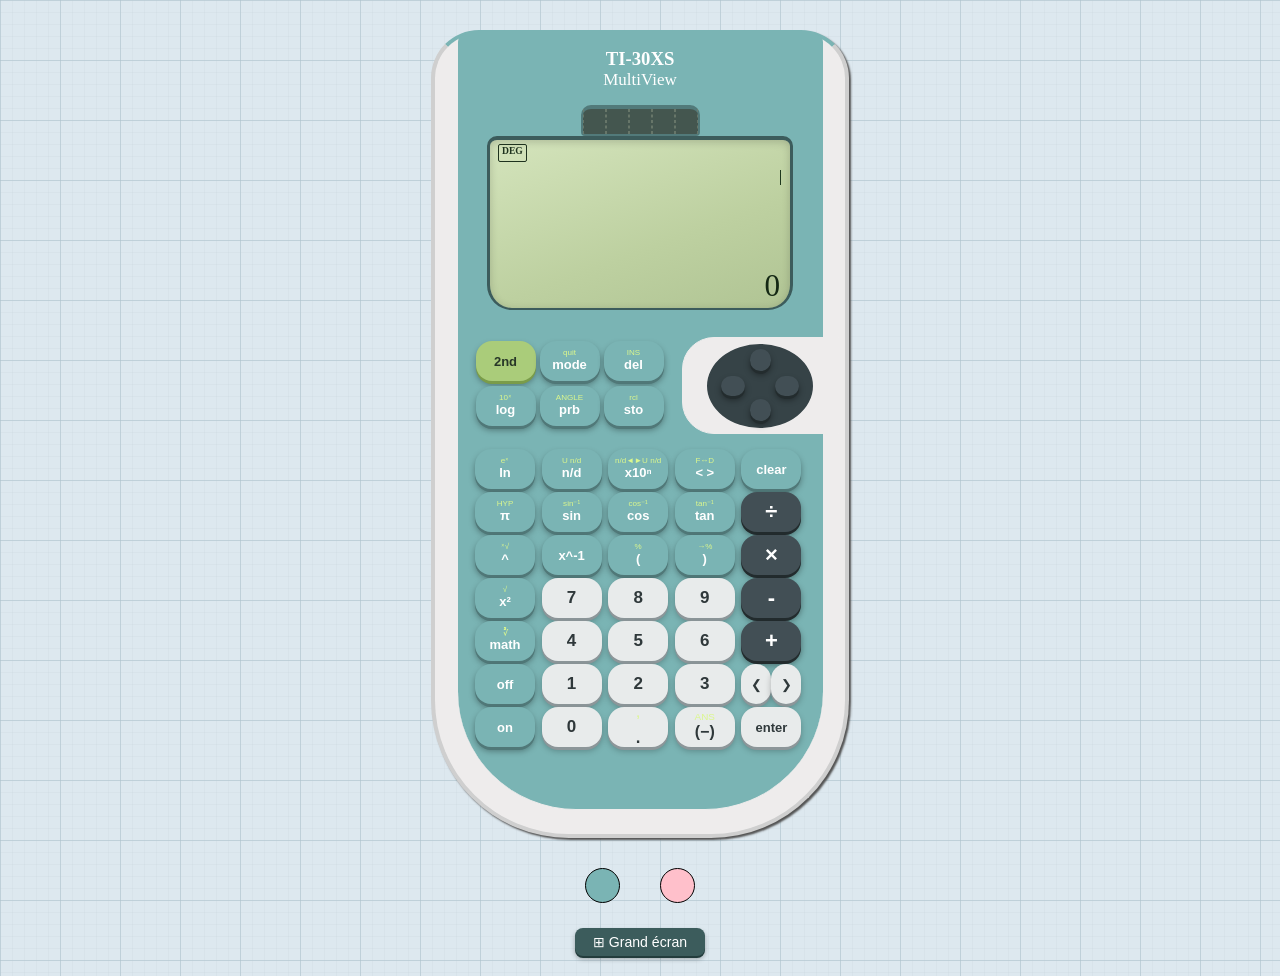
<file: index.html>
<!DOCTYPE html>
<html>
    <head>
    <meta charset="UTF-8">
    <link href="style.css" rel="stylesheet">
    <meta content="width=device-width, initial-scale=1" name="viewport" />
    <title>TI-30XS Multiview Calculator</title>
    </head>
    <body>

        <div class="outer-border" id="outer">
            <div class="inner-border" id="inner-color">
                <div class="calculator">
                    <div class="product-name">
                        <h3>TI-30XS</h3>
                        <p>MultiView</p>
                    </div>
                    <div class="solar-panel" id="solar">
                        <div class="panel-line"></div>
                        <div class="panel-line"></div>
                        <div class="panel-line"></div>
                        <div class="panel-line"></div>
                        <div class="panel-line"></div>
                    </div>
                    <div class="screen-display" id="screen">
                        <div class="indicators-display" id="indicatorsDisplay"></div>
                        <div class="previous-display" id="previousDisplay"></div>
                        <div class="calculator-display" id="mainDisplay"></div>
                    </div>

                    <div class="calculator-keys">
                        <div class="row-1">
                            <div class="column-1">
                                <button class="second" id="secondBtn" data-action="2nd">2nd</button>
                                <button class="NaN" data-action="mode"><span class="primary-label">mode</span><span class="second-label">quit</span></button>
                                <button class="NaN" data-action="delete"><span class="primary-label">del</span><span class="second-label">INS</span></button>
                                <button class="NaN" data-action="log">
                                    <span class="primary-label">log</span>
                                    <span class="second-label">10ˣ</span>
                                </button>
                                <button class="NaN" data-action="probability"><span class="primary-label">prb</span><span class="second-label">ANGLE</span></button>
                                <button class="NaN" data-action="data"><span class="primary-label">sto</span><span class="second-label">rcl</span></button>
                            </div>

                            <div class="column-2">
                                <div class="design">
                                    <div class="circle">
                                        <div class="container">
                                            <div class="top row">
                                            <button class="navigation-arrow" id="up" data-action="up"></button>
                                            </div>
                                            <div class="middle row">
                                                <button class="navigation-arrow" id="left" data-action="left"></button>
                                            <button class="navigation-arrow" id="right" data-action="right"></button>
                                            </div>
                                            <div class="bottom row">
                                            <button class="navigation-arrow" id="down" data-action="down"></button>
                                            </div>

                                        </div>
                                    </div>
                                </div>
                            </div>
                        </div>
                        <div class="row-2">
                            <button class="NaN" data-action="ln">
                                <span class="primary-label">ln</span>
                                <span class="second-label">eˣ</span>
                            </button>
                            <button class="NaN" data-action="n/d">
                                <span class="primary-label">n/d</span>
                                <span class="second-label">U n/d</span>
                            </button>
                            <button class="NaN" data-action="exponent"><span class="primary-label">x10ⁿ</span><span class="second-label">n/d◄►U n/d</span></button>
                            <button class="NaN" data-action="toggle-display"><span class="primary-label">&lt; &gt;</span><span class="second-label">F↔D</span></button>
                            <button class="NaN" data-action="clear">clear</button>
                            <button class="NaN" data-action="pi">
                                <span class="primary-label">π</span>
                                <span class="second-label">HYP</span>
                            </button>
                            <button class="NaN" data-action="sin">
                                <span class="primary-label">sin</span>
                                <span class="second-label">sin⁻¹</span>
                            </button>
                            <button class="NaN" data-action="cos">
                                <span class="primary-label">cos</span>
                                <span class="second-label">cos⁻¹</span>
                            </button>
                            <button class="NaN" data-action="tan">
                                <span class="primary-label">tan</span>
                                <span class="second-label">tan⁻¹</span>
                            </button>
                            <button class="operator" data-action="division">÷</button>
                            <button class="NaN" data-action="power">
                                <span class="primary-label">^</span>
                                <span class="second-label">ˣ√</span>
                            </button>
                            <button class="NaN" data-action="negative-exponent">x^-1</button>
                            <button class="NaN" data-action="open-paren"><span class="primary-label">(</span><span class="second-label">%</span></button>
                            <button class="NaN" data-action="close-paren"><span class="primary-label">)</span><span class="second-label">→%</span></button>
                            <button class="operator" data-action="multiplication">×</button>
                            <button class="NaN" data-action="squared"><span class="primary-label">x²</span><span class="second-label">√</span></button>
                            <button class="number">7</button>
                            <button class="number">8</button>
                            <button class="number">9</button>
                            <button class="operator" data-action="subtraction">-</button>
                            <button class="NaN" data-action="math">
                                <span class="primary-label">math</span>
                                <span class="second-label">∛</span>
                            </button>
                            <button class="number">4</button>
                            <button class="number">5</button>
                            <button class="number">6</button>
                            <button class="operator" data-action="addition">+</button>
                            <button class="NaN" data-action="off">off</button>
                            <button class="number">1</button>
                            <button class="number">2</button>
                            <button class="number">3</button>
                                <div class="button-container">
                                    <button class="accessory" data-action="forward" id="forward">&#10094;</button>
                                    <button class="accessory" data-action="backward" id="backward">&#10095;</button>
                                </div>
                            <button class="NaN" data-action="on">on</button>
                            <button class="number">0</button>
                            <button class="decimal accessory" data-action="decimal"><span class="primary-label">.</span><span class="second-label">,</span></button>
                            <button class="negative accessory" data-action="negative"><span class="primary-label">(&#x2212;)</span><span class="second-label">ANS</span></button>
                            <button class="enter accessory" id="enter" data-action="calculate">enter</button>
                        </div>
                    </div>

                </div>
            </div>
        </div>
        <div class="color-selector">
            <button class ="colorway" id="option-1" onclick="colorChanger('blue')"></button>
            <button class="colorway" id="option-2" onclick="colorChanger('pink')"></button>
        </div>
        <button id="secondScreenToggle" class="second-screen-btn">⊞ Grand écran</button>

        <div id="secondScreen" class="second-screen hidden">
            <div class="second-screen-header">
                <span class="second-screen-title">TI-30XS</span>
                <button id="secondScreenClose">✕</button>
            </div>
            <div class="second-screen-body">
                <div class="ss-indicators" id="ssIndicators"></div>
                <div class="ss-expression" id="ssExpression"></div>
                <div class="ss-result" id="ssResult">0</div>
            </div>
        </div>

        <script defer src="javascript.js"></script>
    </body>
</html>
</file>
<file: style.css>
*{
    margin:0;
}

body{
    min-height: 100vh;
    align-items: center;
    justify-content: center;
    background-image: url(background.svg);
    background-repeat: repeat;
    background-size: 120px 120px;
}

.outer-border{
    height:800px;
    width:410px;
    border: 4px solid rgb(207,207,207);
    background-color: rgb(238, 236, 236);
    border-top: 4px solid rgb(122, 180, 180);
    display:flex;
    justify-content: center;
    border-top-right-radius: 48px;
    border-top-left-radius: 48px;
    border-bottom-left-radius: 138px;
    border-bottom-right-radius: 138px;
    margin: 30px auto;
    box-shadow: 2px 2px 2px rgb(83, 83, 83);
    
}
.inner-border{
        display:flex;
        height: 775px;
        width:365px;
        border: 1px solid rgb(238, 236, 236);
        border-top-right-radius: 8px;
        border-top-left-radius: 8px;
        border-bottom-left-radius: 118px;
        border-bottom-right-radius: 118px;
        border-top:none;
        border-left:none;
        border-right:none;
        justify-content: center;
        background-color:rgb(122, 180, 180);           
}
.product-name{
    text-align:center;
    margin-top:0.875em;
    color:rgb(255, 255, 255);
}
.product-name p{
    font-weight: 500;
    font-size: 1.063em;
}
.solar-panel{
    display:flex;
    width:115px;
    height:25px;
    border: 2px solid rgb(82, 122, 122);
    background-color: rgba(56, 65, 56, 0.808);
    border-radius: 4px;
    border-top-left-radius: 10px;
    border-top-right-radius: 10px;
    border-top: 4px solid rgb(82, 122, 122);
    margin: 0 auto;
    margin-top:15px;
}
.panel-line{
    width: 30px;
    height: 25px;
    border: 1px dashed rgba(110, 124, 110, 0.849);
    border-bottom:none;
    border-top:none;
}

.screen-display{
        display:flex;
        flex-direction:column;
        width:300px;
        height: 168px;
        border: 3px solid rgb(60, 92, 92);
        background-color: #c8d8b0;
        background-image: linear-gradient(160deg, #d4e4bc 0%, #bdd0a0 60%, #b0c494 100%);
        margin: 0 auto;
        border-bottom-left-radius: 25px;
        border-bottom-right-radius: 25px;
        border-top-left-radius: 10px;
        border-top-right-radius: 10px;
        border-top: 4px solid rgb(60, 92, 92);
        border-bottom: 2px solid rgb(60, 92, 92);
        box-shadow: inset 0 2px 8px rgba(0,0,0,0.18);
}
.indicators-display{
    display: flex;
    gap: 5px;
    padding: 4px 8px 0;
    height: 18px;
    font-size: 0.60em;
    font-weight: bold;
    color: rgb(30, 50, 30);
}
.indicator-badge{
    border: 1px solid rgb(30, 50, 30);
    border-radius: 2px;
    padding: 0 3px;
    line-height: 1.3;
}
.indicator-badge.inactive{
    opacity: 0;
}
.previous-display{
    flex: 1;
    padding: 4px 8px 0 10px;
    font-size: 1.05em;
    color: rgb(30, 55, 30);
    overflow: hidden;
    white-space: nowrap;
    text-align: right;
}

.calculator-display{
    flex-shrink: 0;
    width:280px;
    height:36px;
    display: flex;
    align-items: center;
    justify-content: flex-end;
    font-size:1.95em;
    margin-left:10px;
    margin-bottom: 4px;
    color: rgb(20, 40, 20);
}
.calculator-display.error{
    font-size: 0.95em;
    color: rgb(140, 20, 20);
}

/* Stacked fraction display */
.frac-v {
    display: inline-flex;
    flex-direction: column;
    align-items: center;
    vertical-align: middle;
    margin: 0 1px;
    line-height: 1;
}
.frac-n {
    border-bottom: 1px solid currentColor;
    padding: 0 2px 1px;
    text-align: center;
}
.frac-d {
    padding: 1px 2px 0;
    text-align: center;
}
/* Fraction part sizing per context */
.calculator-display .frac-n,
.calculator-display .frac-d { font-size: 0.70em; }
.previous-display .frac-n,
.previous-display .frac-d   { font-size: 0.88em; }
.ss-result .frac-n,
.ss-result .frac-d          { font-size: 0.55em; }
.ss-expression .frac-n,
.ss-expression .frac-d      { font-size: 0.78em; }

/* Mixed number: whole part adjacent to its fraction (e.g. 1 7/12) */
.mixed-num {
    display: inline-flex;
    align-items: center;
    vertical-align: middle;
}
.mixed-num > .frac-v { margin-left: 2px; }

/* Radical (√ / ∛) with vinculum */
.radical-content {
    border-top: 1.5px solid currentColor;
    padding: 0 2px 0 1px;
    display: inline-block;
    vertical-align: middle;
}

/* Menu overlay */
.menu-title {
    font-weight: bold;
    margin-right: 4px;
    color: rgb(20, 40, 20);
}
.menu-item {
    display: inline-block;
    padding: 0 3px;
    border-radius: 2px;
    white-space: nowrap;
}
.menu-selected {
    background: rgb(30, 55, 30);
    color: #c8d8b0;
}

/* Superscript sizing */
sup {
    font-size: 0.65em;
    vertical-align: super;
    line-height: 0;
}

/* Blinking cursor in expression */
.calc-cursor {
    display: inline-block;
    width: 1px;
    height: 0.9em;
    background: currentColor;
    vertical-align: text-bottom;
    margin: 0 1px;
    animation: calc-blink 1s step-end infinite;
}
@keyframes calc-blink {
    0%, 100% { opacity: 1; }
    50%       { opacity: 0; }
}
.row-1{
    display:flex;
    margin-top:27px;
}
.column-1{
    display:grid;
    grid-template-columns: auto auto auto;
    margin-left:35px;
    margin-right:4px;
    margin-top:4px;
    gap:4px;
}

.column-2{
    display:block;
    /* border: 1px solid red; */
    width:172px;
    height:90px;
}
.design{
    display: flex;
    width:155px;
    height:95px;
    border: 1px solid rgb(238, 236, 236);
    background-color:rgb(238, 236, 236);
    margin-left:14px;
    border-top-left-radius: 32px;
    border-bottom-left-radius: 32px;
    justify-content: center;
    align-items: center;
}
.circle{
    display:flex;
    width:102px;
    height:80px;
    border-radius: 50%;
    border: 2px solid rgb(54, 67, 71);  
    background-color:rgb(54, 67, 71); 
    justify-content: center;
}
.navigation-arrow{
    width:20px;
    height:22px; 
}
.container{
    display:block;
    width:80px;
    height:70px;
    /* border:1px solid red; */
}
.row{
    display:flex;
    justify-content:center;
}
#up{
    margin-top:3px;
    width:21px;
}

#left{
    margin-right: 15px;
    margin-top:5px;
    width: 24px;
    height:20px;
}
#right{
    margin-left: 15px;
    margin-top: 5px;
    width:24px;
    height:20px;
}
#down{
    margin-top:3px;
    width:21px;
}
.row-2{
    display:grid;
    grid-template-columns: auto auto auto auto auto;
    width: 330px;
    margin: 5px auto;
    margin-top: 22px;
    gap:3px;
}
#forward,
#backward{
    width:30px;
}
button:hover{
    cursor:pointer;
}

button{
    width:60px;
    height:40px;
    border-radius: 16px;
    transition: transform 0.08s ease-out, box-shadow 0.08s ease-out, background-color 0.08s ease-out;
}
button:active{
    transform: scale(0.91);
}
.button-container{
    display:flex;
    width:60px;
}
.operator{
    background-color:rgb(66, 79, 85);
    border: none;
    box-shadow: 0 3px 0 rgb(35, 44, 46), 0 4px 6px rgba(0,0,0,0.4);
    color:white;
    font-size:1.375em;
    font-weight: bold;
}
.operator:hover{
    background-color:rgb(76, 91, 97);
    box-shadow: 0 3px 0 rgb(35, 44, 46), 0 4px 8px rgba(0,0,0,0.5);
}
.operator:active{
    background-color:rgb(45, 56, 58);
    box-shadow: 0 1px 0 rgb(35, 44, 46), 0 1px 3px rgba(0,0,0,0.4);
}
.number{
    font-size: 1.063em;
    font-weight: bold;
}
.NaN{
    color:white;
    font-size:0.813em;
    font-weight:bold;
    background-color:rgb(122, 180, 180);
    border: none;
    box-shadow: 0 3px 0 rgb(80, 120, 120), 0 4px 6px rgba(0,0,0,0.35);
}
.NaN:hover{
    background-color:rgb(135, 193, 193);
    box-shadow: 0 3px 0 rgb(80, 120, 120), 0 4px 8px rgba(0,0,0,0.45);
}
.NaN:active{
    background-color:rgb(91, 134, 134);
    box-shadow: 0 1px 0 rgb(80, 120, 120), 0 1px 3px rgba(0,0,0,0.35);
}
.navigation-arrow{
    background-color:rgb(66, 79, 85);
    border: none;
    box-shadow: 0 3px 0 rgb(35, 44, 46), 0 4px 6px rgba(0,0,0,0.4);
    color:white;
    font-size:1.375em;
    font-weight: bold;
}
.navigation-arrow:hover{
    background-color:rgb(76, 91, 97);
    box-shadow: 0 3px 0 rgb(35, 44, 46), 0 4px 8px rgba(0,0,0,0.5);
}
.navigation-arrow:active{
    background-color:rgb(45, 56, 58);
    box-shadow: 0 1px 0 rgb(35, 44, 46), 0 1px 3px rgba(0,0,0,0.4);
}
.number{
    background-color:rgb(232, 235, 235);
    border: none;
    box-shadow: 0 3px 0 rgb(140, 150, 153), 0 4px 6px rgba(0,0,0,0.25);
    color:rgb(47, 56, 58);
}
.number:hover{
    background-color:rgb(240, 242, 242);
    box-shadow: 0 3px 0 rgb(140, 150, 153), 0 4px 8px rgba(0,0,0,0.3);
}
.number:active{
    background-color:rgb(195, 198, 200);
    box-shadow: 0 1px 0 rgb(140, 150, 153), 0 1px 3px rgba(0,0,0,0.25);
}
#secondBtn{
    color:rgb(40, 55, 40);
    background-color: #aacc7a;
    border: none;
    box-shadow: 0 3px 0 #7a9c4a, 0 4px 6px rgba(0,0,0,0.35);
    font-size:0.813em;
    font-weight:bold;
}
#secondBtn:hover{
    background-color: #bcd98a;
    box-shadow: 0 3px 0 #7a9c4a, 0 4px 8px rgba(0,0,0,0.45);
}
#secondBtn:active{
    background-color: #8aac5a;
    box-shadow: 0 1px 0 #7a9c4a, 0 1px 3px rgba(0,0,0,0.35);
}
.accessory{
    background-color:rgb(232, 235, 235);
    border: none;
    box-shadow: 0 3px 0 rgb(140, 150, 153), 0 4px 6px rgba(0,0,0,0.25);
    color:rgb(47, 56, 58);
}
.accessory:hover{
    background-color:rgb(240, 242, 242);
    box-shadow: 0 3px 0 rgb(140, 150, 153), 0 4px 8px rgba(0,0,0,0.3);
}
.accessory:active{
    background-color:rgb(195, 198, 200);
    box-shadow: 0 1px 0 rgb(140, 150, 153), 0 1px 3px rgba(0,0,0,0.25);
}
.negative{
    font-size: 1.000em;
    font-weight: bold;
}
.enter{
    font-size: 0.813em;
    font-weight: bold;
}
.decimal{
    font-size: 1.500em;
}
.color-selector{
    display:flex;
    /* border: 1px solid red; 
    background-color:white; */
    margin: 0 auto;
    margin-bottom: 25px;
    justify-content:center;
    align-items:center;
}
#option-1{
    width:35px;
    height:35px;
    border-radius:50%;
    background-color:rgb(122, 180, 180);  
    margin-right:40px;  
    border: 1px solid black;
}
#option-1:hover{
    background-color:rgb(107, 156, 156); 
}
#option-2{
    width:35px;
    height:35px;
    border-radius:50%;
    background-color:pink;
    border: 1px solid black;
}
#option-2:hover{
    background-color:rgb(192, 145, 153);
    
}

@media screen and (max-width:500px){
    .outer-border{
        height: 749px;
        width:379px;
    }
}

@media screen and (max-width:500px){
    .inner-border{
        height: 726px;
        width: 339px;
    }
}
@media screen and (max-width:500px){
    .solar-panel{
        height: 24px;
        width: 106px;
    }
}
@media screen and (max-width:500px){
    .screen-display{
        height: 140px;
        width: 283px;
    }
}
@media screen and (max-width:500px){
    button{
        height: 39px;
        width: 57px;
    }
}

@media screen and (max-width:500px){
    .row-1{
        margin-top:20px;
        margin-left:1px;
    }
}
@media screen and (max-width:500px){
    .row-2{
        width: 297px;
        margin-left:35px;
        margin-top: 17px;
        gap:3px;
    }
}
@media screen and (max-width:500px){
    .column-1{
        margin-left:33px;
        margin-right:3.6px;
        margin-top:3.6px;
        gap:3.6px;
    }
}
@media screen and (max-width:500px){
    .column-2{
        width: 155px;
        height:81px;
    }
}
@media screen and (max-width:500px){
    .circle{
        width: 99px;
        height:79px;
        margin-right:1px;
    }
}

@media screen and (max-width:500px){
    .design{
        width:141px;
        height: 90px;
    }
}
@media screen and (max-width:500px){
    .operator{
        font-size:1.15em;
    }
}

@media screen and (max-width:500px){
    .navigation-arrow{
        max-width:20px;
        max-height:22px;
    }
}
@media screen and (max-width:500px){
    .NaN{
        font-size: 0.720em;
        font-weight:bold ;
    }
}
@media screen and (max-width:500px){
    #option-1{
        width:27px;
        height:27px;
    }
}
@media screen and (max-width:500px){
    #option-2{
        width:27px;
        height:27px;
    }
}
@media screen and (max-width:500px){
    .calculator-display{
        width:265px;
        height:35px;
        margin-left:1px;
        margin-top: 32px;
    }
}
@media screen and (max-width:500px){
    .previous-display{
        width:250px;
    }
}

@media screen and (max-width:500px){
    #enter{
        font-size: 0.78em;
    }
}

/* === Dual-function button labels === */
.second-label {
    display: block;
    font-size: 0.62em;
    line-height: 1;
    color: #dbf78d;
    font-weight: normal;
}
.primary-label {
    display: block;
    line-height: 1.15;
}
button:has(.primary-label) {
    display: flex;
    flex-direction: column;
    align-items: center;
    justify-content: center;
    gap: 1px;
    padding: 2px 3px;
}
.second-label { order: -1; }
body.second-active .second-label  { font-size: 1em; font-weight: bold; order: 0; }
body.second-active .primary-label { display: none; }
#secondBtn.active {
    background-color: #d4a017;
    box-shadow: 0 1px 0 #a07800, 0 1px 3px rgba(0,0,0,0.4);
}

/* === Pink colorway via CSS attribute (replaces inline JS styles) === */
body[data-colorway="pink"] #outer        { border-top-color: pink; }
body[data-colorway="pink"] #inner-color  { background-color: pink; }
body[data-colorway="pink"] #screen       { border-color: rgb(175, 134, 141); }
body[data-colorway="pink"] #solar        { border-color: rgb(175, 134, 141); }

body[data-colorway="pink"] .NaN {
    background-color: rgb(230, 150, 165);
    border: none;
    box-shadow: 0 3px 0 rgb(170, 100, 115), 0 4px 6px rgba(0,0,0,0.35);
}
body[data-colorway="pink"] .NaN:hover  { background-color: rgb(245, 170, 183); }
body[data-colorway="pink"] .NaN:active {
    background-color: rgb(192, 125, 140);
    box-shadow: 0 1px 0 rgb(170, 100, 115), 0 1px 3px rgba(0,0,0,0.35);
}
body[data-colorway="pink"] #secondBtn {
    background-color: #aacc7a;
    border: none;
    box-shadow: 0 3px 0 #7a9c4a, 0 4px 6px rgba(0,0,0,0.35);
}
body[data-colorway="pink"] #secondBtn:hover  { background-color: #bcd98a; }
body[data-colorway="pink"] #secondBtn:active {
    background-color: #8aac5a;
    box-shadow: 0 1px 0 #7a9c4a, 0 1px 3px rgba(0,0,0,0.35);
}

/* === Second screen panel === */
.second-screen {
    position: fixed;
    top: 80px;
    left: calc(50% + 230px);
    width: 360px;
    background: #c8d8b0;
    border: 3px solid rgb(60, 92, 92);
    border-radius: 12px;
    box-shadow: 4px 4px 18px rgba(0,0,0,0.45);
    z-index: 1000;
    user-select: none;
}
.second-screen.hidden { display: none; }

.second-screen-header {
    display: flex;
    justify-content: space-between;
    align-items: center;
    padding: 6px 12px;
    background: rgb(60, 92, 92);
    color: white;
    border-radius: 8px 8px 0 0;
    cursor: move;
}
.second-screen-title { font-weight: bold; font-size: 0.9em; }
#secondScreenClose {
    background: none;
    border: none;
    color: white;
    font-size: 1em;
    cursor: pointer;
    width: auto;
    height: auto;
    border-radius: 4px;
    padding: 0 4px;
}
#secondScreenClose:hover { background: rgba(255,255,255,0.2); }

.second-screen-body { padding: 8px 12px 16px; }

.ss-indicators {
    display: flex;
    gap: 5px;
    font-size: 0.85em;
    font-weight: bold;
    color: rgb(30, 50, 30);
    min-height: 22px;
    margin-bottom: 4px;
}
.ss-expression {
    font-size: 1.6em;
    text-align: right;
    min-height: 1.8em;
    color: rgb(30, 55, 30);
    white-space: nowrap;
    overflow: hidden;
    border-bottom: 1px solid rgba(60,92,60,0.3);
    padding-bottom: 6px;
    margin-bottom: 6px;
}
.ss-result {
    font-size: 2.8em;
    text-align: right;
    font-weight: bold;
    color: rgb(20, 40, 20);
    min-height: 1.2em;
}
.ss-result.error { font-size: 1.2em; color: rgb(140, 20, 20); }

/* === Second screen toggle button === */
.second-screen-btn {
    display: block;
    margin: 6px auto 20px;
    padding: 6px 18px;
    background: rgb(60, 92, 92);
    color: white;
    border: none;
    border-radius: 8px;
    cursor: pointer;
    font-size: 0.88em;
    width: auto;
    height: auto;
    box-shadow: 0 2px 0 rgb(35, 60, 60), 0 3px 5px rgba(0,0,0,0.3);
    transition: transform 0.08s ease-out, box-shadow 0.08s ease-out;
}
.second-screen-btn:hover { background: rgb(75, 112, 112); }
.second-screen-btn:active {
    transform: scale(0.95);
    box-shadow: 0 1px 0 rgb(35, 60, 60), 0 1px 3px rgba(0,0,0,0.3);
}
</file>
